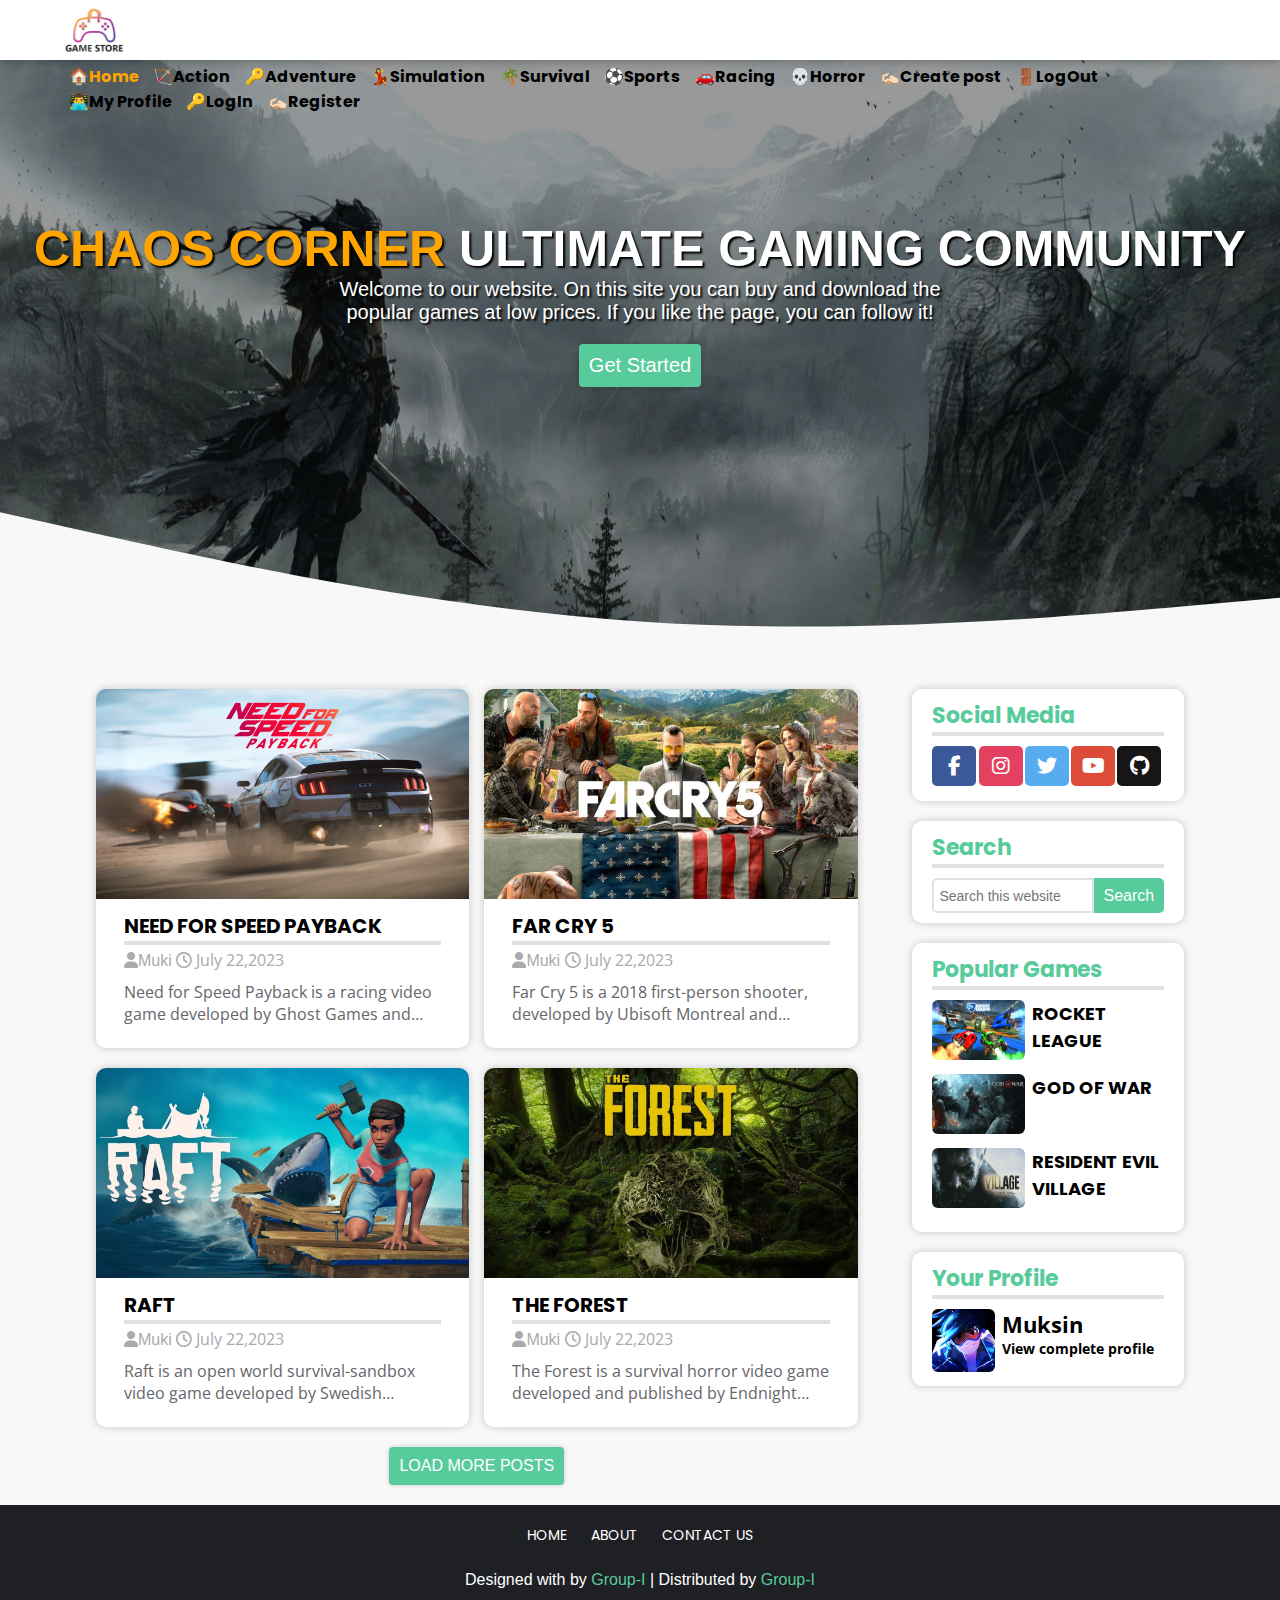
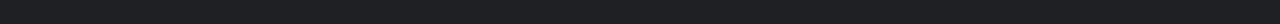
<file: Chaos Corner/index.html>
<!doctype html>
<html lang="en">

<head>
    <meta charset="utf-8">
    <title>Chaos Corner - Ultimate Gaming Community</title>
    <meta name="viewport" content="width=device-width, initial-scale=1">
    <link rel="icon" type="image/x-icon" href="img/logo.ico">
    <!-- GOOGLE FONTS CSS -->
    <link rel="stylesheet" href="https://fonts.googleapis.com/css?family=Open+Sans&display=swap">
    <link rel="stylesheet" href="https://fonts.googleapis.com/css?family=Poppins&display=swap">

    <!-- FONT AWESOME CSS -->
    <link rel="stylesheet" href="https://cdnjs.cloudflare.com/ajax/libs/font-awesome/6.5.1/css/all.min.css">

    <link rel="stylesheet" href="css/home.css">
</head>

<body bgcolor="#D7BDE2">

    <!-- <div class="error">
        <div class="errorBox">
            <div class="container">
                <h1>Error</h1>
            </div>
        </div>
    </div> -->

    <header>
        <div class="container">
            <div class="logoArea">
                <a href="/" class="image"><img src="./img/logo2.png"></a>
                <a href="/" class="siteName">
                    <h1><span class="highlight">Game</span> Store</h1>
                </a>
            </div>
            <div class="menuArea">
                <div class="menuBtn">
                    <span class="line-1"></span>
                    <span class="line-2"></span>
                    <span class="line-3"></span>
                </div>
            </div>
            <div class="navBar">
                <ul>
                    <li><a href="index.html" class="active">🏠Home</a></li>
                    <li><a href="categoryGame.html">🏹Action</a></li>
                    <li><a href="categoryGame.html">🔑Adventure</a></li>
                    <li><a href="categoryGame.html">💃Simulation</a></li>
                    <li><a href="categoryGame.html">🌴Survival</a></li>
                    <li><a href="categoryGame.html">⚽Sports</a></li>
                    <li><a href="categoryGame.html">🚗Racing</a></li>
                    <li><a href="categoryGame.html">💀Horror</a></li>
                    <li><a href="create.html">✍🏻Create post</a></li>
                    <li><a href="">🚪LogOut</a></li>
                    <li><a href="profile.html">👨‍💻My Profile</a></li>
                    <li><a href="login.html">🔑LogIn</a></li>
                    <li><a href="register.html">✍🏻Register</a></li>
                </ul>
            </div>
        </div>
    </header>

    <div id="hero-banner">
        <div class="textArea">
            <h1><span class="highlight">CHAOS CORNER</span> ULTIMATE GAMING COMMUNITY</h1>
            <p>Welcome to our website. On this site you can buy and download the popular games at low prices. If you
                like the
                page, you can follow it!</p>
            <a href="#main" class="btn">Get Started</a>
        </div>
        <svg class="banner-wave" xmlns="http://www.w3.org/2000/svg" viewBox="0 0 1440 250">
            <path fill="#f8f8f8" fill-opacity="1"
                d="M0,96L120,122.7C240,149,480,203,720,218.7C960,235,1200,213,1320,202.7L1440,192L1440,320L1320,320C1200,320,960,320,720,320C480,320,240,320,120,320L0,320Z">
            </path>
        </svg>
    </div>

    <main id="main">
        <div class="main-container">
            <section>
                <!-- <div class="noGames">
                    <h2>No Games yet.</h2>
                </div> -->
                <div class="article-area">
                    <article>
                        <a href="gameDetails.html"><img src="./img/p2.jpg" alt=""></a>
                        <div class="article-container">
                            <h1><a href="gameDetails.html">NEED FOR SPEED PAYBACK</a></h1>
                            <hr>
                            <h2><i class="fas fa-user"></i><a href="">Muki </a><i class="far fa-clock"></i> July
                                22,2023</h2>
                            <p>Need for Speed Payback is a racing video game developed by Ghost Games and published by
                                Electronic Arts for PlayStation 4, Windows, and Xbox One. It is the twenty-third
                                installment in the Need for Speed series. The game was released worldwide on November
                                10, 2017,[1] with mixed reviews from critics. The game was succeeded by Need for Speed
                                Heat in 2019.</p>
                        </div>
                    </article>
                    <article>
                        <a href="gameDetails.html"><img src="./img/p3.jpg" alt=""></a>
                        <div class="article-container">
                            <h1><a href="gameDetails.html">FAR CRY 5</a></h1>
                            <hr>
                            <h2><i class="fas fa-user"></i><a href="">Muki </a><i class="far fa-clock"></i> July
                                22,2023</h2>
                            <p>Far Cry 5 is a 2018 first-person shooter, developed by Ubisoft Montreal and Ubisoft
                                Toronto and published by Ubisoft. It is the successor to 2014's Far Cry 4, and the fifth
                                main installment in the Far Cry series. Set in Hope County, a fictional region of
                                Montana, United States, the game revolves around the Project at Eden's Gate, a doomsday
                                cult that has taken over the county at the command of its charismatic and powerful
                                leader, Joseph Seed.</p>
                        </div>
                    </article>
                    <article>
                        <a href="gameDetails.html"><img src="./img/p4.jpg" alt=""></a>
                        <div class="article-container">
                            <h1><a href="gameDetails.html">RAFT</a></h1>
                            <hr>
                            <h2><i class="fas fa-user"></i><a href="">Muki </a><i class="far fa-clock"></i> July
                                22,2023</h2>
                            <p>Raft is an open world survival-sandbox video game developed by Swedish developer Redbeet
                                Interactive, and published by Axolot Games. The game was released as an early access
                                title on 23 May 2018 on Steam,[1][2][3][4] after initial release as a free download on
                                indie platform Itch.io in 2016. On 20 June 2022 Raft was taken out of early access with
                                the release of its final chapter. Taking place in a flooded apocalypse the player takes
                                on the role of a forward scout, a survivor who ventures out into the open sea in search
                                of habitable land and resources.</p>
                        </div>
                    </article>
                    <article>
                        <a href="gameDetails.html"><img src="./img/p5.jpg" alt=""></a>
                        <div class="article-container">
                            <h1><a href="gameDetails.html">THE FOREST</a></h1>
                            <hr>
                            <h2><i class="fas fa-user"></i><a href="">Muki </a><i class="far fa-clock"></i> July
                                22,2023</h2>
                            <p>The Forest is a survival horror video game developed and published by Endnight Games. The
                                game takes place on a remote heavily forested peninsula, where the player character Eric
                                LeBlanc must fight off cannibalistic monsters, while searching for his son Timmy after a
                                plane crash. The game features nonlinear gameplay in an open world environment played
                                from a first-person perspective, with no set missions or quests, empowering the player
                                to make their own decisions for survival.</p>
                        </div>
                    </article>

                </div>
                <div class="buttonArea">
                    <a href="" class="btn">LOAD MORE POSTS</a>
                </div>
            </section>

            <aside>
                <div class="box socialMedia">
                    <div class="container">
                        <h1>Social Media</h1>
                        <hr>
                        <div class="post">
                            <a href="https://facebook.com" target="_blank"><i class="fab fa-facebook-f"></i></a>
                            <a href="https://instagram.com" target="_blank"><i class="fab fa-instagram"></i></a>
                            <a href="https://twitter.com" target="_blank"><i class="fab fa-twitter"></i></a>
                            <a href="https://youtube.com" target="_blank"><i class="fab fa-youtube"></i></a>
                            <a href="https://github.com/muki01" target="_blank"><i class="fab fa-github"></i></a>
                        </div>
                    </div>
                </div>
                <div class="box searchBox">
                    <div class="container">
                        <h1>Search</h1>
                        <hr>
                        <div class="post">
                            <input placeholder="Search this website" type="text">
                            <a href="">Search</a>
                        </div>
                    </div>
                </div>
                <div class="box popularPost">
                    <div class="container">
                        <h1>Popular Games</h1>
                        <hr>
                        <div class="post">
                            <a href="gameDetails.html"><img src="./img/p6.jpg"></a>
                            <a href="gameDetails.html">
                                <h2>ROCKET LEAGUE</h2>
                            </a>
                        </div>
                        <div class="post">
                            <a href="gameDetails.html"><img src="./img/p7.jpg"></a>
                            <a href="gameDetails.html">
                                <h2>GOD OF WAR</h2>
                            </a>
                        </div>
                        <div class="post">
                            <a href="gameDetails.html"><img src="./img/p8.jpg"></a>
                            <a href="gameDetails.html">
                                <h2>RESIDENT EVIL VILLAGE</h2>
                            </a>
                        </div>

                        <!-- <div class="noGames">
                            <h2>No Games yet.</h2>
                        </div> -->
                    </div>
                </div>
                <div class="box aboutMe">
                    <div class="container">
                        <h1>Your Profile</h1>
                        <hr>
                        <div class="post">
                            <a href="profile.html"><img src="./img/profil-logo.jpg"></a>
                            <div class="textArea">
                                <a href="profile.html">
                                    <h2>Muksin</h2>
                                </a>
                                <a href="profile.html">
                                    <h3>View complete profile</h3>
                                </a>
                            </div>
                        </div>
                        <!-- <div class="notLoggedin">
                            <h2>Not Logged In</h2>
                        </div> -->
                    </div>
                </div>
            </aside>
        </div>
    </main>

    <footer>
        <div class="container">
            <div class="navBar">
                <ul>
                    <li><a href="/">HOME</a></li>
                    <li><a href="#">ABOUT</a></li>
                    <li><a href="#">CONTACT US</a></li>
                </ul>
            </div>
            <div class="textArea">
                <h1>Designed with<span class="red"> </span> by
                    <a><span class="colored">Group-I</span></a> | Distributed by
                    <a><span class="colored">Group-I</span></a>
                </h1>
            </div>
        </div>
    </footer>

</body>
<script src="js/navbar.js"></script>

</html>
</file>
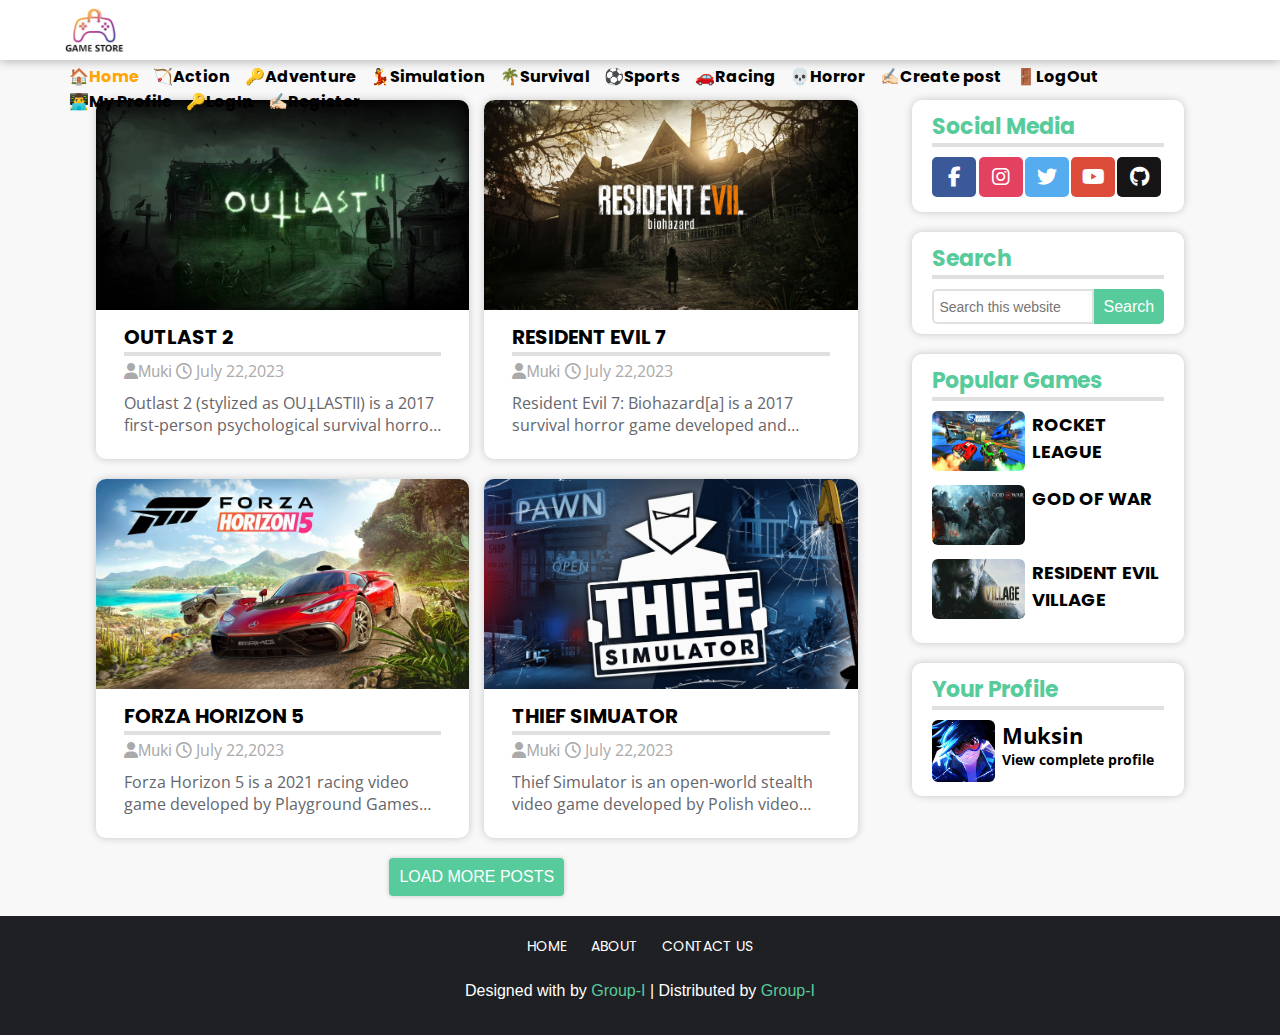
<file: Chaos Corner/categoryGame.html>
<!doctype html>
<html lang="en">

<head>
    <meta charset="utf-8">
    <title>Chaos Corner - Ultimate Gaming Community</title>
    <meta name="viewport" content="width=device-width, initial-scale=1">
    <link rel="icon" type="image/x-icon" href="img/logo.ico">
    <!-- GOOGLE FONTS CSS -->
    <link rel="stylesheet" href="https://fonts.googleapis.com/css?family=Open+Sans&display=swap">
    <link rel="stylesheet" href="https://fonts.googleapis.com/css?family=Poppins&display=swap">

    <!-- FONT AWESOME CSS -->
    <link rel="stylesheet" href="https://cdnjs.cloudflare.com/ajax/libs/font-awesome/6.5.1/css/all.min.css">

    <link rel="stylesheet" href="css/home.css">
</head>

<body>

    <!-- <div class="error">
        <div class="errorBox">
            <div class="container">
                <h1>Error</h1>
            </div>
        </div>
    </div> -->

    <header>
        <div class="container">
            <div class="logoArea">
                <a href="/" class="image"><img src="./img/logo2.png"></a>
                <a href="/" class="siteName">
                    <h1><span class="highlight">Game</span> Store</h1>
                </a>
            </div>
            <div class="menuArea">
                <div class="menuBtn">
                    <span class="line-1"></span>
                    <span class="line-2"></span>
                    <span class="line-3"></span>
                </div>
            </div>
            <div class="navBar">
                <ul>
                    <li><a href="index.html" class="active">🏠Home</a></li>
                    <li><a href="categoryGame.html">🏹Action</a></li>
                    <li><a href="categoryGame.html">🔑Adventure</a></li>
                    <li><a href="categoryGame.html">💃Simulation</a></li>
                    <li><a href="categoryGame.html">🌴Survival</a></li>
                    <li><a href="categoryGame.html">⚽Sports</a></li>
                    <li><a href="categoryGame.html">🚗Racing</a></li>
                    <li><a href="categoryGame.html">💀Horror</a></li>
                    <li><a href="create.html">✍🏻Create post</a></li>
                    <li><a href="">🚪LogOut</a></li>
                    <li><a href="profile.html">👨‍💻My Profile</a></li>
                    <li><a href="login.html">🔑LogIn</a></li>
                    <li><a href="register.html">✍🏻Register</a></li>
                </ul>
            </div>
        </div>
    </header>

    <main id="main">
        <div class="main-container">
            <section>
                <!-- <div class="noGames">
                    <h2>No Games yet.</h2>
                </div> -->
                <div class="article-area">
                    <article>
                        <a href="gameDetails.html"><img src="./img/p9.jpg" alt=""></a>
                        <div class="article-container">
                            <h1><a href="gameDetails.html">OUTLAST 2</a></h1>
                            <hr>
                            <h2><i class="fas fa-user"></i><a href="">Muki </a><i class="far fa-clock"></i> July
                                22,2023</h2>
                            <p>Outlast 2 (stylized as OU⸸LASTII) is a 2017 first-person psychological survival horror
                                video game developed and published by Red Barrels. A sequel to the 2013 video game
                                Outlast, the game features a journalist named Blake Langermann, along with his wife
                                Lynn, roaming the Arizona desert to explore the murder of a pregnant woman only known as
                                Jane Doe.[2] Both get separated in a helicopter crash, and Blake has to find his wife
                                while traveling through a village inhabited by a deranged sect that believes the end of
                                days are upon them.</p>
                        </div>
                    </article>
                    <article>
                        <a href="gameDetails.html"><img src="./img/p10.jpg" alt=""></a>
                        <div class="article-container">
                            <h1><a href="gameDetails.html">RESIDENT EVIL 7</a></h1>
                            <hr>
                            <h2><i class="fas fa-user"></i><a href="">Muki </a><i class="far fa-clock"></i> July
                                22,2023</h2>
                            <p>Resident Evil 7: Biohazard[a] is a 2017 survival horror game developed and published by
                                Capcom. The player controls Ethan Winters as he searches for his long-missing wife in a
                                derelict plantation occupied by an infected family, solving puzzles and fighting
                                enemies. Resident Evil 7 diverges from the more action-oriented Resident Evil 5 and
                                Resident Evil 6, returning to the franchise's survival horror roots, emphasizing
                                exploration. It is the first main Resident Evil game to use a first-person view.</p>
                        </div>
                    </article>
                    <article>
                        <a href="gameDetails.html"><img src="./img/p11.jpg" alt=""></a>
                        <div class="article-container">
                            <h1><a href="gameDetails.html">FORZA HORIZON 5</a></h1>
                            <hr>
                            <h2><i class="fas fa-user"></i><a href="">Muki </a><i class="far fa-clock"></i> July
                                22,2023</h2>
                            <p>Forza Horizon 5 is a 2021 racing video game developed by Playground Games and published
                                by Xbox Game Studios. It is the fifth Forza Horizon title and twelfth main instalment in
                                the Forza series. The game is set in a fictionalised representation of Mexico. It was
                                released on 9 November 2021 for Windows, Xbox One, and Xbox Series X/S.</p>
                        </div>
                    </article>
                    <article>
                        <a href="gameDetails.html"><img src="./img/p12.jpg" alt=""></a>
                        <div class="article-container">
                            <h1><a href="gameDetails.html">THIEF SIMUATOR</a></h1>
                            <hr>
                            <h2><i class="fas fa-user"></i><a href="">Muki </a><i class="far fa-clock"></i> July
                                22,2023</h2>
                            <p>Thief Simulator is an open-world stealth video game developed by Polish video game
                                development studio Noble Muffins and released for Microsoft Windows on November 9, 2018,
                                for Nintendo Switch on May 16, 2019, for PlayStation 4 on August 12, 2020, and for the
                                Meta (Oculus) Quest 2 on July 8, 2022.[1][2][3]</p>
                        </div>
                    </article>

                </div>
                <div class="buttonArea">
                    <a href="" class="btn">LOAD MORE POSTS</a>
                </div>
            </section>

            <aside>
                <div class="box socialMedia">
                    <div class="container">
                        <h1>Social Media</h1>
                        <hr>
                        <div class="post">
                            <a href="https://facebook.com" target="_blank"><i class="fab fa-facebook-f"></i></a>
                            <a href="https://instagram.com" target="_blank"><i class="fab fa-instagram"></i></a>
                            <a href="https://twitter.com" target="_blank"><i class="fab fa-twitter"></i></a>
                            <a href="https://youtube.com" target="_blank"><i class="fab fa-youtube"></i></a>
                            <a href="https://github.com/muki01" target="_blank"><i class="fab fa-github"></i></a>
                        </div>
                    </div>
                </div>
                <div class="box searchBox">
                    <div class="container">
                        <h1>Search</h1>
                        <hr>
                        <div class="post">
                            <input placeholder="Search this website" type="text">
                            <a href="">Search</a>
                        </div>
                    </div>
                </div>
                <div class="box popularPost">
                    <div class="container">
                        <h1>Popular Games</h1>
                        <hr>
                        <div class="post">
                            <a href="gameDetails.html"><img src="./img/p6.jpg"></a>
                            <a href="gameDetails.html">
                                <h2>ROCKET LEAGUE</h2>
                            </a>
                        </div>
                        <div class="post">
                            <a href="gameDetails.html"><img src="./img/p7.jpg"></a>
                            <a href="gameDetails.html">
                                <h2>GOD OF WAR</h2>
                            </a>
                        </div>
                        <div class="post">
                            <a href="gameDetails.html"><img src="./img/p8.jpg"></a>
                            <a href="gameDetails.html">
                                <h2>RESIDENT EVIL VILLAGE</h2>
                            </a>
                        </div>

                        <!-- <div class="noGames">
                            <h2>No Games yet.</h2>
                        </div> -->
                    </div>
                </div>
                <div class="box aboutMe">
                    <div class="container">
                        <h1>Your Profile</h1>
                        <hr>
                        <div class="post">
                            <a href="profile.html"><img src="./img/profil-logo.jpg"></a>
                            <div class="textArea">
                                <a href="profile.html">
                                    <h2>Muksin</h2>
                                </a>
                                <a href="profile.html">
                                    <h3>View complete profile</h3>
                                </a>
                            </div>
                        </div>
                        <!-- <div class="notLoggedin">
                            <h2>Not Logged In</h2>
                        </div> -->
                    </div>
                </div>
            </aside>
        </div>
    </main>

    <footer>
        <div class="container">
            <div class="navBar">
                <ul>
                    <li><a href="/">HOME</a></li>
                    <li><a href="#">ABOUT</a></li>
                    <li><a href="#">CONTACT US</a></li>
                </ul>
            </div>
            <div class="textArea">
                <h1>Designed with<span class="red"> </span> by
                    <a><span class="colored">Group-I</span></a> | Distributed by
                    <a><span class="colored">Group-I</span></a>
                </h1>
            </div>
        </div>
    </footer>

</body>
<script src="js/navbar.js"></script>

</html>
</file>
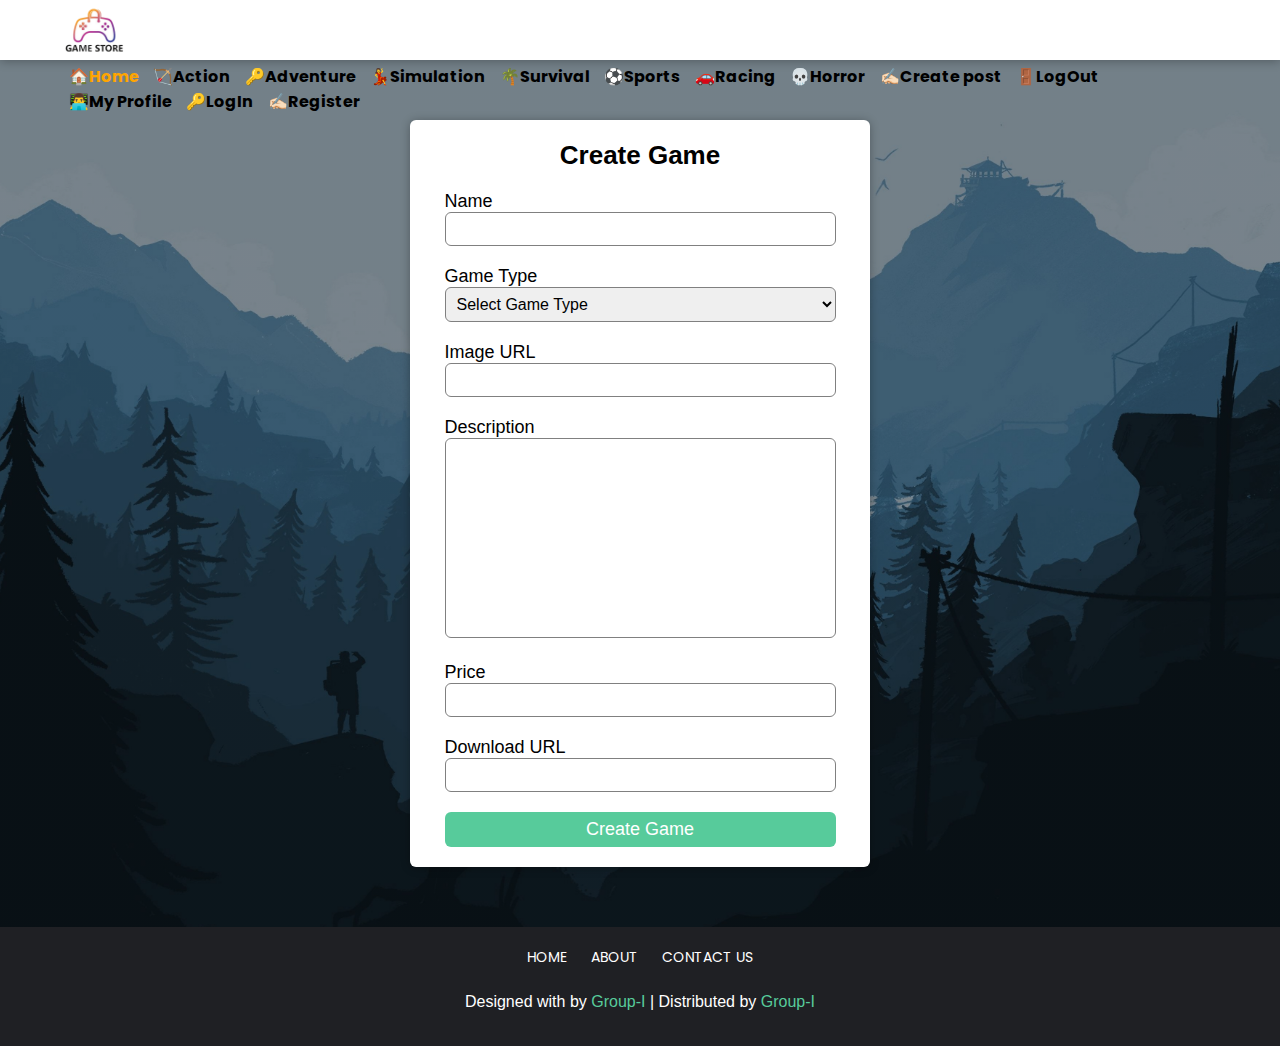
<file: Chaos Corner/create.html>
<!doctype html>
<html lang="en">

<head>
    <meta charset="utf-8">
    <title>Chaos Corner - Ultimate Gaming Community</title>
    <meta name="viewport" content="width=device-width, initial-scale=1">
    <link rel="icon" type="image/x-icon" href="img/logo.ico">
    <!-- GOOGLE FONTS CSS -->
    <link rel="stylesheet" href="https://fonts.googleapis.com/css?family=Open+Sans&display=swap">
    <link rel="stylesheet" href="https://fonts.googleapis.com/css?family=Poppins&display=swap">

    <!-- FONT AWESOME CSS -->
    <link rel="stylesheet" href="https://cdnjs.cloudflare.com/ajax/libs/font-awesome/6.5.1/css/all.min.css">

    <link rel="stylesheet" href="css/login_register_edit_create.css">
</head>

<body>

    <!-- <div class="error">
        <div class="errorBox">
            <div class="container">
                <h1>Error</h1>
            </div>
        </div>
    </div> -->

    <header>
        <div class="container">
            <div class="logoArea">
                <a href="/" class="image"><img src="./img/logo2.png"></a>
                <a href="/" class="siteName">
                    <h1><span class="highlight">Game</span> Store</h1>
                </a>
            </div>
            <div class="menuArea">
                <div class="menuBtn">
                    <span class="line-1"></span>
                    <span class="line-2"></span>
                    <span class="line-3"></span>
                </div>
            </div>
            <div class="navBar">
                <ul>
                    <li><a href="index.html" class="active">🏠Home</a></li>
                    <li><a href="categoryGame.html">🏹Action</a></li>
                    <li><a href="categoryGame.html">🔑Adventure</a></li>
                    <li><a href="categoryGame.html">💃Simulation</a></li>
                    <li><a href="categoryGame.html">🌴Survival</a></li>
                    <li><a href="categoryGame.html">⚽Sports</a></li>
                    <li><a href="categoryGame.html">🚗Racing</a></li>
                    <li><a href="categoryGame.html">💀Horror</a></li>
                    <li><a href="create.html">✍🏻Create post</a></li>
                    <li><a href="">🚪LogOut</a></li>
                    <li><a href="profile.html">👨‍💻My Profile</a></li>
                    <li><a href="login.html">🔑LogIn</a></li>
                    <li><a href="register.html">✍🏻Register</a></li>
                </ul>
            </div>
        </div>
    </header>

    <main class="bg3">
        <div class="main-container">
            <div class="box wideBox">
                <h1 class="formName">Create Game</h1>
                <form>
                    <label>Name</label>
                    <input type="text" formControlName="name" name="name" minlength="3" required />

                    <label>Game Type</label>
                    <select name="type" formControlName="type" required>
                        <option disabled selected value="">Select Game Type</option>
                        <option value="action">Action</option>
                        <option value="adventure">Adventure</option>
                        <option value="simulation">Simulation</option>
                        <option value="survival">Survival</option>
                        <option value="sports">Sports</option>
                        <option value="racing">Racing</option>
                        <option value="horror">Horror</option>
                    </select>

                    <label>Image URL</label>
                    <input type="text" formControlName="imageURL" name="imageURL" required
                        pattern="^(https?:\/\/).*\.(jpg|png)$">

                    <label>Description</label>
                    <textarea formControlName="description" name="description" required minlength="10"></textarea>

                    <label>Price</label>
                    <input type="number" formControlName="price" name="price" min="0" required>

                    <label>Download URL</label>
                    <input type="text" formControlName="downloadURL" name="downloadURL" required
                        pattern="^(https?:\/\/).*$">

                    <button class="submitBtn" type="submit">Create Game</button>
                </form>
            </div>
        </div>
    </main>
    <footer>
        <div class="container">
            <div class="navBar">
                <ul>
                    <li><a href="/">HOME</a></li>
                    <li><a href="#">ABOUT</a></li>
                    <li><a href="#">CONTACT US</a></li>
                </ul>
            </div>
            <div class="textArea">
                <h1>Designed with<span class="red"> </span> by
                    <a><span class="colored">Group-I</span></a> | Distributed by
                    <a><span class="colored">Group-I</span></a>
                </h1>
            </div>
        </div>
    </footer>

</body>
<script src="js/navbar.js"></script>

</html>
</file>
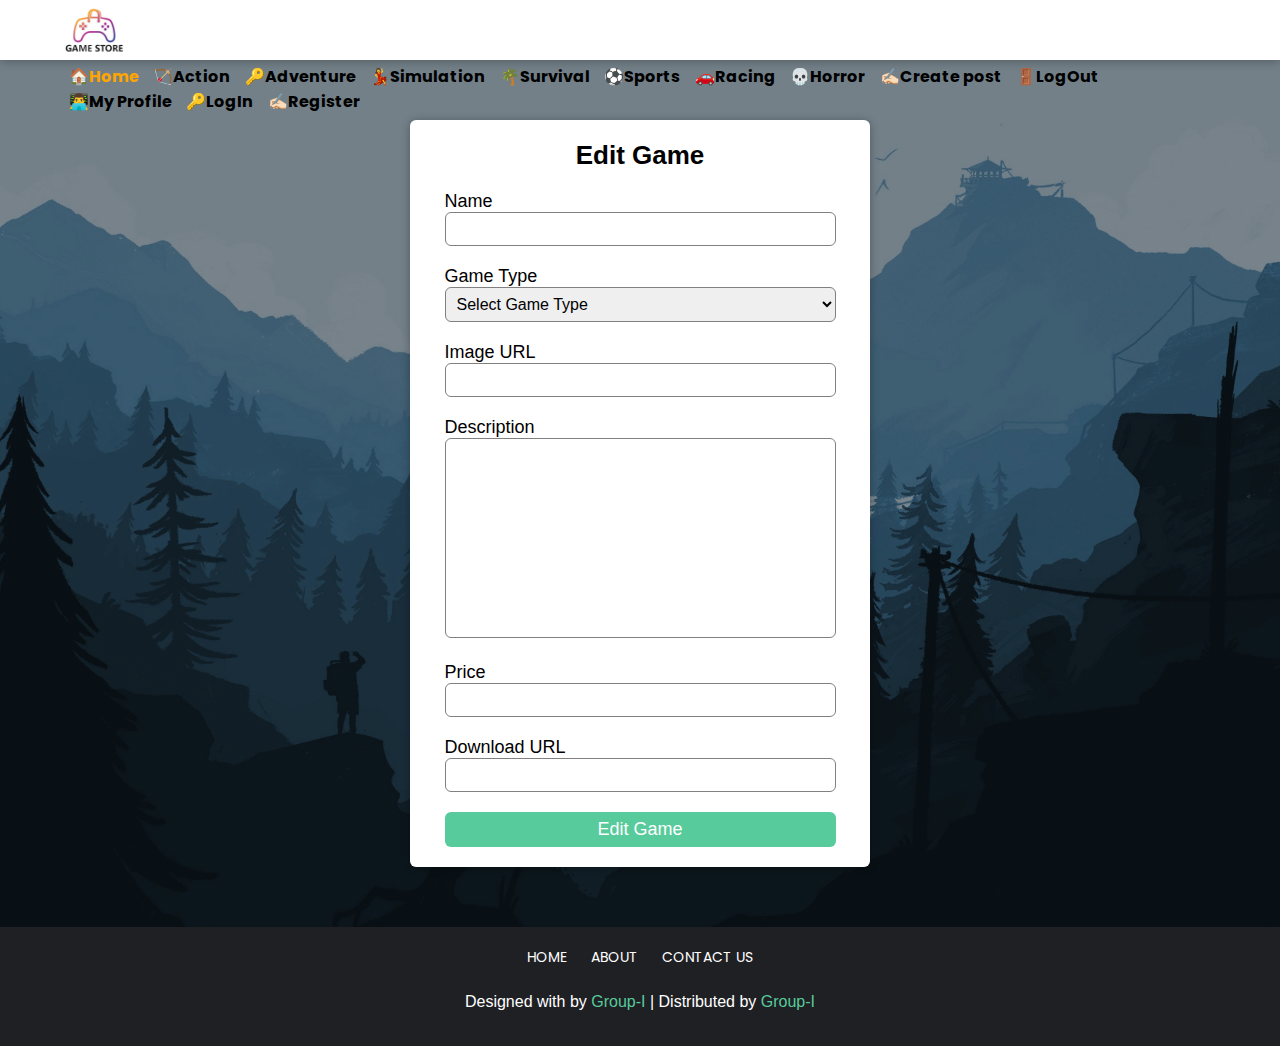
<file: Chaos Corner/edit.html>
<!doctype html>
<html lang="en">

<head>
    <meta charset="utf-8">
    <title>Chaos Corner - Ultimate Gaming Community</title>
    <meta name="viewport" content="width=device-width, initial-scale=1">
    <link rel="icon" type="image/x-icon" href="img/logo.ico">
    <!-- GOOGLE FONTS CSS -->
    <link rel="stylesheet" href="https://fonts.googleapis.com/css?family=Open+Sans&display=swap">
    <link rel="stylesheet" href="https://fonts.googleapis.com/css?family=Poppins&display=swap">

    <!-- FONT AWESOME CSS -->
    <link rel="stylesheet" href="https://cdnjs.cloudflare.com/ajax/libs/font-awesome/6.5.1/css/all.min.css">

    <link rel="stylesheet" href="css/login_register_edit_create.css">
</head>

<body>

    <!-- <div class="error">
        <div class="errorBox">
            <div class="container">
                <h1>Error</h1>
            </div>
        </div>
    </div> -->

    <header>
        <div class="container">
            <div class="logoArea">
                <a href="/" class="image"><img src="./img/logo2.png"></a>
                <a href="/" class="siteName">
                    <h1><span class="highlight">Game</span> Store</h1>
                </a>
            </div>
            <div class="menuArea">
                <div class="menuBtn">
                    <span class="line-1"></span>
                    <span class="line-2"></span>
                    <span class="line-3"></span>
                </div>
            </div>
            <div class="navBar">
                <ul>
                    <li><a href="index.html" class="active">🏠Home</a></li>
                    <li><a href="categoryGame.html">🏹Action</a></li>
                    <li><a href="categoryGame.html">🔑Adventure</a></li>
                    <li><a href="categoryGame.html">💃Simulation</a></li>
                    <li><a href="categoryGame.html">🌴Survival</a></li>
                    <li><a href="categoryGame.html">⚽Sports</a></li>
                    <li><a href="categoryGame.html">🚗Racing</a></li>
                    <li><a href="categoryGame.html">💀Horror</a></li>
                    <li><a href="create.html">✍🏻Create post</a></li>
                    <li><a href="">🚪LogOut</a></li>
                    <li><a href="profile.html">👨‍💻My Profile</a></li>
                    <li><a href="login.html">🔑LogIn</a></li>
                    <li><a href="register.html">✍🏻Register</a></li>
                </ul>
            </div>
        </div>
    </header>

    <main class="bg2">
        <div class="main-container">
            <div class="box wideBox">
                <h1 class="formName">Edit Game</h1>
                <form>
                    <label>Name</label>
                    <input type="text" formControlName="name" name="name" minlength="3" required />

                    <label>Game Type</label>
                    <select name="type" formControlName="type" required>
                        <option disabled selected value="">Select Game Type</option>
                        <option value="action">Action</option>
                        <option value="adventure">Adventure</option>
                        <option value="simulation">Simulation</option>
                        <option value="survival">Survival</option>
                        <option value="sports">Sports</option>
                        <option value="racing">Racing</option>
                        <option value="horror">Horror</option>
                    </select>

                    <label>Image URL</label>
                    <input type="text" formControlName="imageURL" name="imageURL" required
                        pattern="^(https?:\/\/).*\.(jpg|png)$">

                    <label>Description</label>
                    <textarea formControlName="description" name="description" required minlength="10"></textarea>

                    <label>Price</label>
                    <input type="number" formControlName="price" name="price" min="0" required>

                    <label>Download URL</label>
                    <input type="text" formControlName="downloadURL" name="downloadURL" required
                        pattern="^(https?:\/\/).*$">

                    <button class="submitBtn" type="submit">Edit Game</button>
                </form>
            </div>
        </div>
    </main>
    <footer>
        <div class="container">
            <div class="navBar">
                <ul>
                    <li><a href="/">HOME</a></li>
                    <li><a href="#">ABOUT</a></li>
                    <li><a href="#">CONTACT US</a></li>
                </ul>
            </div>
            <div class="textArea">
                <h1>Designed with<span class="red"> </span> by
                    <a><span class="colored">Group-I</span></a> | Distributed by
                    <a><span class="colored">Group-I</span></a>
                </h1>
            </div>
        </div>
    </footer>

</body>
<script src="js/navbar.js"></script>

</html>
</file>
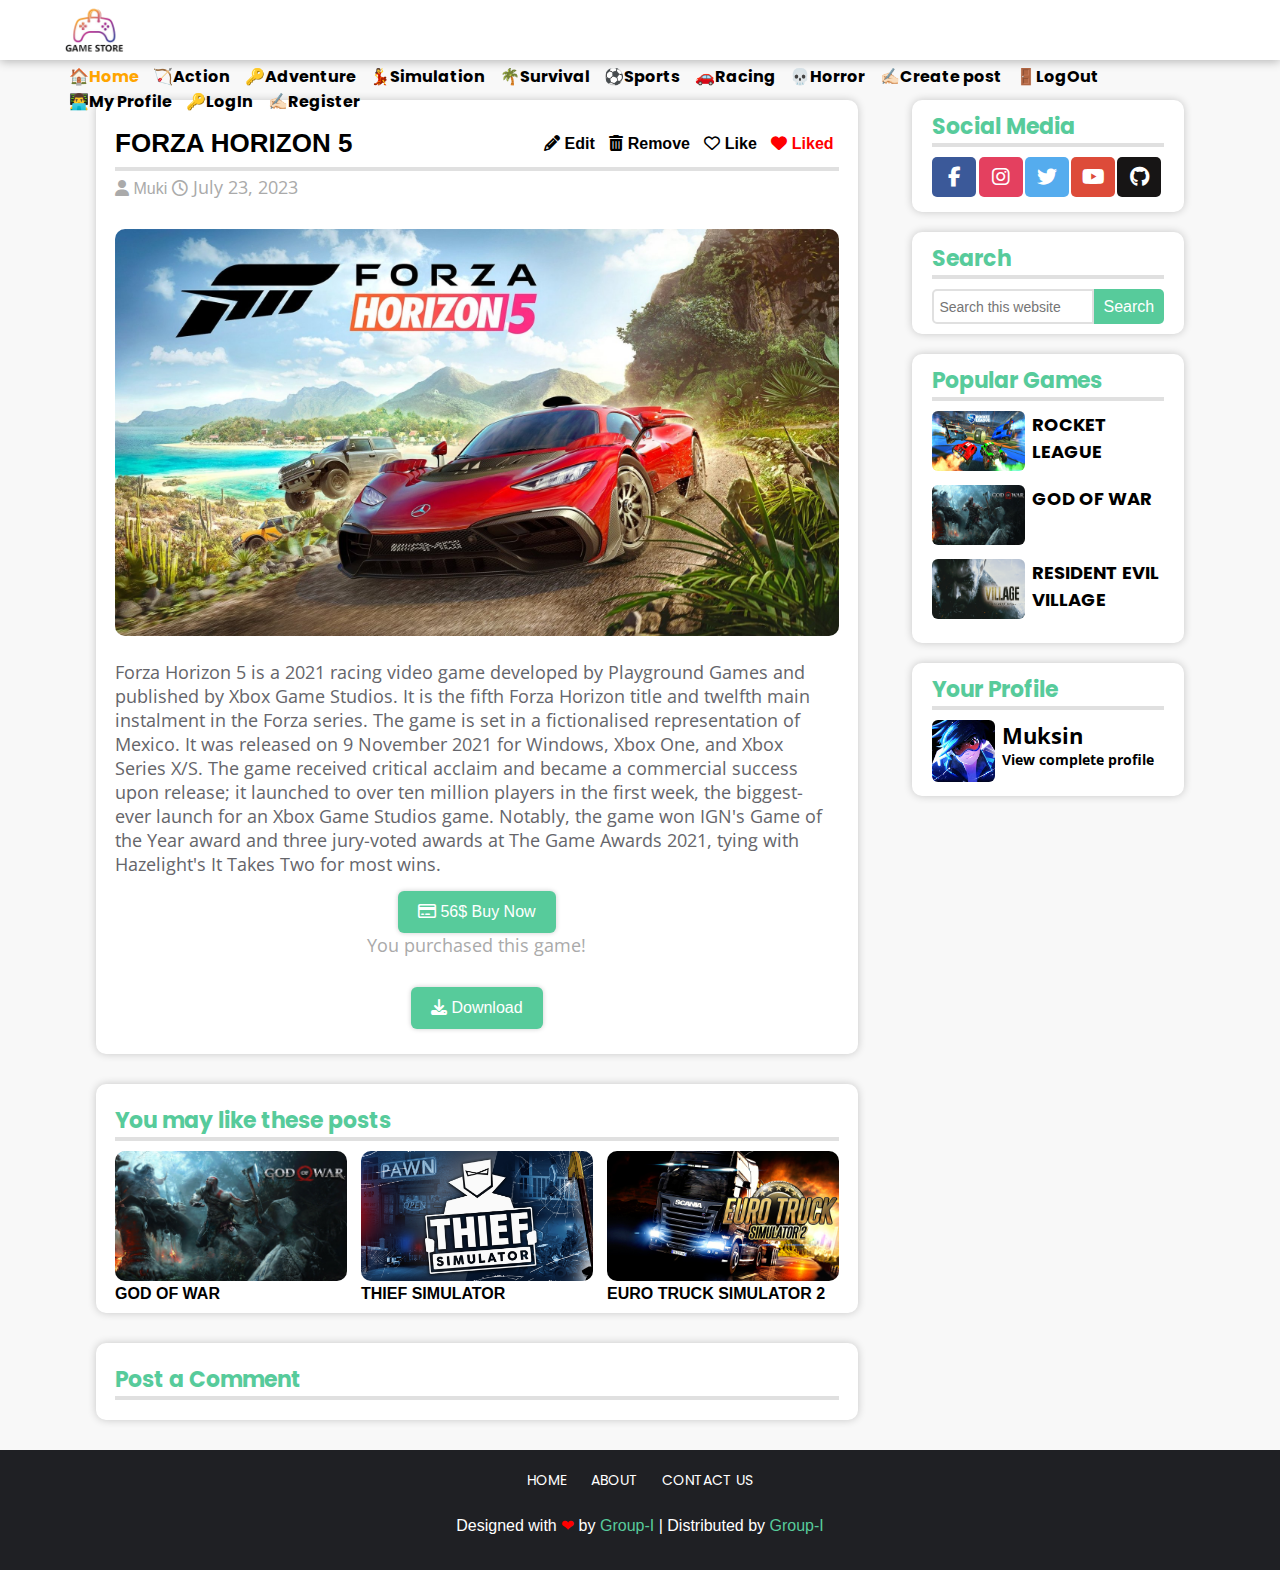
<file: Chaos Corner/gameDetails.html>
<!doctype html>
<html lang="en">

<head>
    <meta charset="utf-8">
    <title>Chaos Corner - Ultimate Gaming Community</title>
    <meta name="viewport" content="width=device-width, initial-scale=1">
    <link rel="icon" type="image/x-icon" href="img/logo.ico">
    <!-- GOOGLE FONTS CSS -->
    <link rel="stylesheet" href="https://fonts.googleapis.com/css?family=Open+Sans&display=swap">
    <link rel="stylesheet" href="https://fonts.googleapis.com/css?family=Poppins&display=swap">

    <!-- FONT AWESOME CSS -->
    <link rel="stylesheet" href="https://cdnjs.cloudflare.com/ajax/libs/font-awesome/6.5.1/css/all.min.css">

    <link rel="stylesheet" href="css/gameDetails.css">
</head>

<body>

    <!-- <div class="error">
        <div class="errorBox">
            <div class="container">
                <h1>Error</h1>
            </div>
        </div>
    </div> -->

    <header>
        <div class="container">
            <div class="logoArea">
                <a href="/" class="image"><img src="./img/logo2.png"></a>
                <a href="/" class="siteName">
                    <h1><span class="highlight">Game</span> Store</h1>
                </a>
            </div>
            <div class="menuArea">
                <div class="menuBtn">
                    <span class="line-1"></span>
                    <span class="line-2"></span>
                    <span class="line-3"></span>
                </div>
            </div>
            <div class="navBar">
                <ul>
                    <li><a href="index.html" class="active">🏠Home</a></li>
                    <li><a href="categoryGame.html">🏹Action</a></li>
                    <li><a href="categoryGame.html">🔑Adventure</a></li>
                    <li><a href="categoryGame.html">💃Simulation</a></li>
                    <li><a href="categoryGame.html">🌴Survival</a></li>
                    <li><a href="categoryGame.html">⚽Sports</a></li>
                    <li><a href="categoryGame.html">🚗Racing</a></li>
                    <li><a href="categoryGame.html">💀Horror</a></li>
                    <li><a href="create.html">✍🏻Create post</a></li>
                    <li><a href="">🚪LogOut</a></li>
                    <li><a href="profile.html">👨‍💻My Profile</a></li>
                    <li><a href="login.html">🔑LogIn</a></li>
                    <li><a href="register.html">✍🏻Register</a></li>
                </ul>
            </div>
        </div>
    </header>

    <main id="main">
        <div class="main-container">
            <section>
                <div class="postArea">
                    <div class="container">
                        <div class="textArea">
                            <h1>FORZA HORIZON 5</h1>
                            <div class="options">
                                <a href="edit.html"> <i class="fa-solid fa-pencil"></i> Edit </a>
                                <a href=""><i class="fa-solid fa-trash-can"></i> Remove </a>
                                <a href=""><i class="fa-regular fa-heart"></i> Like </a>
                                <a href="" class="liked"><i class="fa-solid fa-heart"></i> Liked </a>
                            </div>
                        </div>
                        <hr>
                        <h2><i class="fas fa-user"></i><a href=""> Muki </a><i class="far fa-clock"></i> July 23, 2023
                        </h2>
                        <img src="./img/p11.jpg" alt="">
                        <p>Forza Horizon 5 is a 2021 racing video game developed by Playground Games and published by
                            Xbox Game Studios. It is the fifth Forza Horizon title and twelfth main instalment in the
                            Forza series. The game is set in a fictionalised representation of Mexico. It was released
                            on 9 November 2021 for Windows, Xbox One, and Xbox Series X/S.

                            The game received critical acclaim and became a commercial success upon release; it launched
                            to over ten million players in the first week, the biggest-ever launch for an Xbox Game
                            Studios game. Notably, the game won IGN's Game of the Year award and three jury-voted
                            awards at The Game Awards 2021, tying with Hazelight's It Takes Two for most wins.</p>
                        <div class="btnArea">
                            <a class="btn"><i class="fa-regular fa-credit-card"></i> 56$ Buy Now</a>
                            <div class="downloadArea">
                                <h2>You purchased this game!</h2>
                                <a href="" target="_blank" class="btn"><i class="fa-solid fa-download"></i> Download</a>
                            </div>
                        </div>
                    </div>
                </div>
                <div class="moreGamesArea">
                    <div class="container">
                        <h1>You may like these posts</h1>
                        <hr>
                        <div class="postContainer">
                            <div class="post">
                                <a href=""><img src="./img/p7.jpg"></a>
                                <a href="">
                                    <h2>GOD OF WAR</h2>
                                </a>
                            </div>
                            <div class="post">
                                <a href=""><img src="./img/p12.jpg"></a>
                                <a href="">
                                    <h2>THIEF SIMULATOR</h2>
                                </a>
                            </div>
                            <div class="post">
                                <a href=""><img src="./img/p13.jpg"></a>
                                <a href="">
                                    <h2>EURO TRUCK SIMULATOR 2</h2>
                                </a>
                            </div>
                            <!-- <div class="noGames">
                                <h2>No Games yet.</h2>
                            </div> -->
                        </div>
                    </div>
                </div>
                <div class="commentsArea">
                    <div class="container">
                        <h1>Post a Comment</h1>
                        <hr>
                    </div>
                </div>

            </section>
            <aside>
                <div class="box socialMedia">
                    <div class="container">
                        <h1>Social Media</h1>
                        <hr>
                        <div class="post">
                            <a href="https://facebook.com" target="_blank"><i class="fab fa-facebook-f"></i></a>
                            <a href="https://instagram.com" target="_blank"><i class="fab fa-instagram"></i></a>
                            <a href="https://twitter.com" target="_blank"><i class="fab fa-twitter"></i></a>
                            <a href="https://youtube.com" target="_blank"><i class="fab fa-youtube"></i></a>
                            <a href="https://github.com/muki01" target="_blank"><i class="fab fa-github"></i></a>
                        </div>
                    </div>
                </div>
                <div class="box searchBox">
                    <div class="container">
                        <h1>Search</h1>
                        <hr>
                        <div class="post">
                            <input placeholder="Search this website" type="text">
                            <a href="">Search</a>
                        </div>
                    </div>
                </div>
                <div class="box popularPost">
                    <div class="container">
                        <h1>Popular Games</h1>
                        <hr>
                        <div class="post">
                            <a href="gameDetails.html"><img src="./img/p6.jpg"></a>
                            <a href="gameDetails.html">
                                <h2>ROCKET LEAGUE</h2>
                            </a>
                        </div>
                        <div class="post">
                            <a href="gameDetails.html"><img src="./img/p7.jpg"></a>
                            <a href="gameDetails.html">
                                <h2>GOD OF WAR</h2>
                            </a>
                        </div>
                        <div class="post">
                            <a href="gameDetails.html"><img src="./img/p8.jpg"></a>
                            <a href="gameDetails.html">
                                <h2>RESIDENT EVIL VILLAGE</h2>
                            </a>
                        </div>

                        <!-- <div class="noGames">
                            <h2>No Games yet.</h2>
                        </div> -->
                    </div>
                </div>
                <div class="box aboutMe">
                    <div class="container">
                        <h1>Your Profile</h1>
                        <hr>
                        <div class="post">
                            <a href="profile.html"><img src="./img/profil-logo.jpg"></a>
                            <div class="textArea">
                                <a href="profile.html">
                                    <h2>Muksin</h2>
                                </a>
                                <a href="profile.html">
                                    <h3>View complete profile</h3>
                                </a>
                            </div>
                        </div>
                        <!-- <div class="notLoggedin">
                            <h2>Not Logged In</h2>
                        </div> -->
                    </div>
                </div>
            </aside>
        </div>
    </main>

    <footer>
        <div class="container">
            <div class="navBar">
                <ul>
                    <li><a href="/">HOME</a></li>
                    <li><a href="#">ABOUT</a></li>
                    <li><a href="#">CONTACT US</a></li>
                </ul>
            </div>
            <div class="textArea">
                <h1>Designed with<span class="red"> ❤</span> by
                    <a><span class="colored">Group-I</span></a> | Distributed by
                    <a><span class="colored">Group-I</span></a>
                </h1>
            </div>
        </div>
    </footer>

</body>
<script src="js/navbar.js"></script>

</html>
</file>
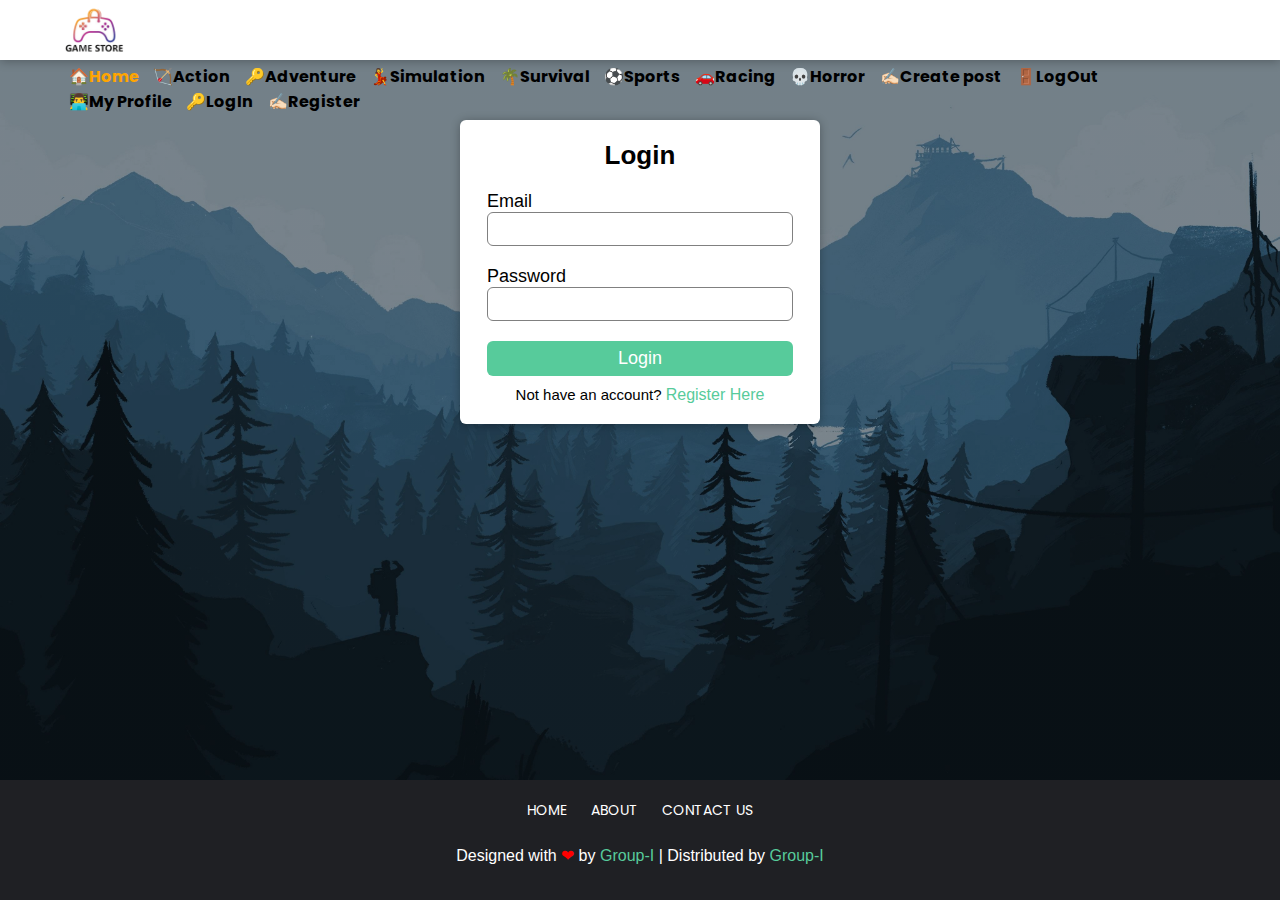
<file: Chaos Corner/login.html>
<!doctype html>
<html lang="en">

<head>
    <meta charset="utf-8">
    <title>Chaos Corner - Ultimate Gaming Community</title>
    <meta name="viewport" content="width=device-width, initial-scale=1">
    <link rel="icon" type="image/x-icon" href="img/logo.ico">
    <!-- GOOGLE FONTS CSS -->
    <link rel="stylesheet" href="https://fonts.googleapis.com/css?family=Open+Sans&display=swap">
    <link rel="stylesheet" href="https://fonts.googleapis.com/css?family=Poppins&display=swap">

    <!-- FONT AWESOME CSS -->
    <link rel="stylesheet" href="https://cdnjs.cloudflare.com/ajax/libs/font-awesome/6.5.1/css/all.min.css">

    <link rel="stylesheet" href="css/login_register_edit_create.css">
</head>

<body>

    <!-- <div class="error">
        <div class="errorBox">
            <div class="container">
                <h1>Error</h1>
            </div>
        </div>
    </div> -->

    <header>
        <div class="container">
            <div class="logoArea">
                <a href="/" class="image"><img src="./img/logo2.png"></a>
                <a href="/" class="siteName">
                    <h1><span class="highlight">Game</span> Store</h1>
                </a>
            </div>
            <div class="menuArea">
                <div class="menuBtn">
                    <span class="line-1"></span>
                    <span class="line-2"></span>
                    <span class="line-3"></span>
                </div>
            </div>
            <div class="navBar">
                <ul>
                    <li><a href="index.html" class="active">🏠Home</a></li>
                    <li><a href="categoryGame.html">🏹Action</a></li>
                    <li><a href="categoryGame.html">🔑Adventure</a></li>
                    <li><a href="categoryGame.html">💃Simulation</a></li>
                    <li><a href="categoryGame.html">🌴Survival</a></li>
                    <li><a href="categoryGame.html">⚽Sports</a></li>
                    <li><a href="categoryGame.html">🚗Racing</a></li>
                    <li><a href="categoryGame.html">💀Horror</a></li>
                    <li><a href="create.html">✍🏻Create post</a></li>
                    <li><a href="">🚪LogOut</a></li>
                    <li><a href="profile.html">👨‍💻My Profile</a></li>
                    <li><a href="login.html">🔑LogIn</a></li>
                    <li><a href="register.html">✍🏻Register</a></li>
                </ul>
            </div>
        </div>
    </header>

    <main class="bg1">
        <div class="main-container">
            <div class="box">
                <h1 class="formName">Login</h1>
                <form>
                    <label>Email</label>
                    <input type="email" formControlName="email" name="email" required email />

                    <label>Password</label>
                    <input type="password" formControlName="password" name="password" minlength="6" required />

                    <button class="submitBtn" type="submit">Login</button>
                </form>
                <p class="login-register">
                    Not have an account? <a href="register.html">Register Here</a>
                </p>
            </div>
        </div>
    </main>

    <footer>
        <div class="container">
            <div class="navBar">
                <ul>
                    <li><a href="/">HOME</a></li>
                    <li><a href="#">ABOUT</a></li>
                    <li><a href="#">CONTACT US</a></li>
                </ul>
            </div>
            <div class="textArea">
                <h1>Designed with<span class="red"> ❤</span> by
                    <a><span class="colored">Group-I</span></a> | Distributed by
                    <a><span class="colored">Group-I</span></a>
                </h1>
            </div>
        </div>
    </footer>

</body>
<script src="js/navbar.js"></script>

</html>
</file>
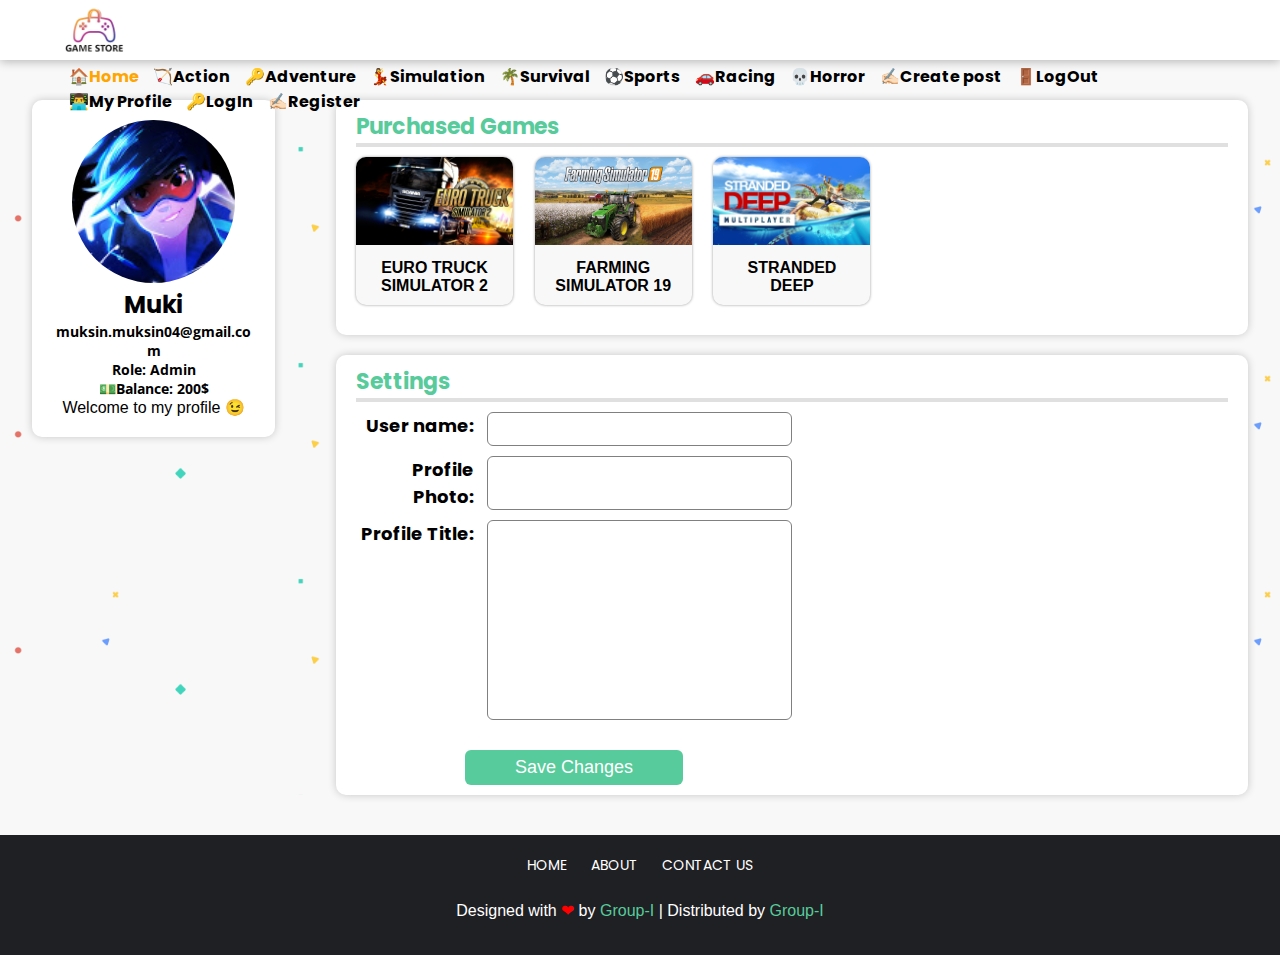
<file: Chaos Corner/profile.html>
<!doctype html>
<html lang="en">

<head>
    <meta charset="utf-8">
    <title>Chaos Corner - Ultimate Gaming Community</title>
    <meta name="viewport" content="width=device-width, initial-scale=1">
    <link rel="icon" type="image/x-icon" href="img/logo.ico">
    <!-- GOOGLE FONTS CSS -->
    <link rel="stylesheet" href="https://fonts.googleapis.com/css?family=Open+Sans&display=swap">
    <link rel="stylesheet" href="https://fonts.googleapis.com/css?family=Poppins&display=swap">

    <!-- FONT AWESOME CSS -->
    <link rel="stylesheet" href="https://cdnjs.cloudflare.com/ajax/libs/font-awesome/6.5.1/css/all.min.css">

    <link rel="stylesheet" href="css/profile.css">
</head>

<body>

    <!-- <div class="error">
        <div class="errorBox">
            <div class="container">
                <h1>Error</h1>
            </div>
        </div>
    </div> -->

    <header>
        <div class="container">
            <div class="logoArea">
                <a href="/" class="image"><img src="./img/logo2.png"></a>
                <a href="/" class="siteName">
                    <h1><span class="highlight">Game</span> Store</h1>
                </a>
            </div>
            <div class="menuArea">
                <div class="menuBtn">
                    <span class="line-1"></span>
                    <span class="line-2"></span>
                    <span class="line-3"></span>
                </div>
            </div>
            <div class="navBar">
                <ul>
                    <li><a href="index.html" class="active">🏠Home</a></li>
                    <li><a href="categoryGame.html">🏹Action</a></li>
                    <li><a href="categoryGame.html">🔑Adventure</a></li>
                    <li><a href="categoryGame.html">💃Simulation</a></li>
                    <li><a href="categoryGame.html">🌴Survival</a></li>
                    <li><a href="categoryGame.html">⚽Sports</a></li>
                    <li><a href="categoryGame.html">🚗Racing</a></li>
                    <li><a href="categoryGame.html">💀Horror</a></li>
                    <li><a href="create.html">✍🏻Create post</a></li>
                    <li><a href="">🚪LogOut</a></li>
                    <li><a href="profile.html">👨‍💻My Profile</a></li>
                    <li><a href="login.html">🔑LogIn</a></li>
                    <li><a href="register.html">✍🏻Register</a></li>
                </ul>
            </div>
        </div>
    </header>
    <main id="main">
        <div class="main-container">
            <div class="sideBar">
                <div class="sideBar-container">
                    <img src="./img/profil-logo.jpg" alt="">
                    <h1>Muki</h1>
                    <h2>muksin.muksin04@gmail.com</h2>
                    <h2>Role: Admin</h2>
                    <h2>💵Balance: 200$</h2>
                    <p>Welcome to my profile 😉</p>
                </div>
            </div>
            <section>
                <div class="myGamesArea">
                    <h1>Purchased Games</h1>
                    <hr>
                    <div class="postContainer">
                        <div class="post">
                            <a href="gameDetails.html"><img src="./img/p13.jpg"></a>
                            <a href="gameDetails.html">
                                <h2>EURO TRUCK SIMULATOR 2</h2>
                            </a>
                        </div>
                        <div class="post">
                            <a href="gameDetails.html"><img src="./img/p14.jpg"></a>
                            <a href="gameDetails.html">
                                <h2>FARMING SIMULATOR 19</h2>
                            </a>
                        </div>
                        <div class="post">
                            <a href="gameDetails.html"><img src="./img/p15.jpg"></a>
                            <a href="gameDetails.html">
                                <h2>STRANDED DEEP</h2>
                            </a>
                        </div>
                    </div>
                    <!-- <div class="noGames">
            <h2>No Games</h2>
          </div> -->
                </div>
                <div class="settingsArea">
                    <h1>Settings</h1>
                    <hr>
                    <div class="settings">
                        <form>
                            <div class="row">
                                <h2>User name: </h2>
                                <input type="text" formControlName="username" name="username" required minlength="3">

                            </div>

                            <div class="row">
                                <h2>Profile Photo: </h2>
                                <input type="text" formControlName="image" name="image" required
                                    pattern="^(https?:\/\/).*\.(jpg|png)$">

                            </div>

                            <div class="row">
                                <h2>Profile Title: </h2>
                                <textarea formControlName="title" name="title"></textarea>
                            </div>

                            <button class="submitBtn" type="submit">Save Changes</button>
                        </form>
                    </div>
                </div>
            </section>
        </div>
    </main>

    <footer>
        <div class="container">
            <div class="navBar">
                <ul>
                    <li><a href="/">HOME</a></li>
                    <li><a href="#">ABOUT</a></li>
                    <li><a href="#">CONTACT US</a></li>
                </ul>
            </div>
            <div class="textArea">
                <h1>Designed with<span class="red"> ❤</span> by
                    <a><span class="colored">Group-I</span></a> | Distributed by
                    <a><span class="colored">Group-I</span></a>
                </h1>
            </div>
        </div>
    </footer>

</body>
<script src="js/navbar.js"></script>

</html>
</file>
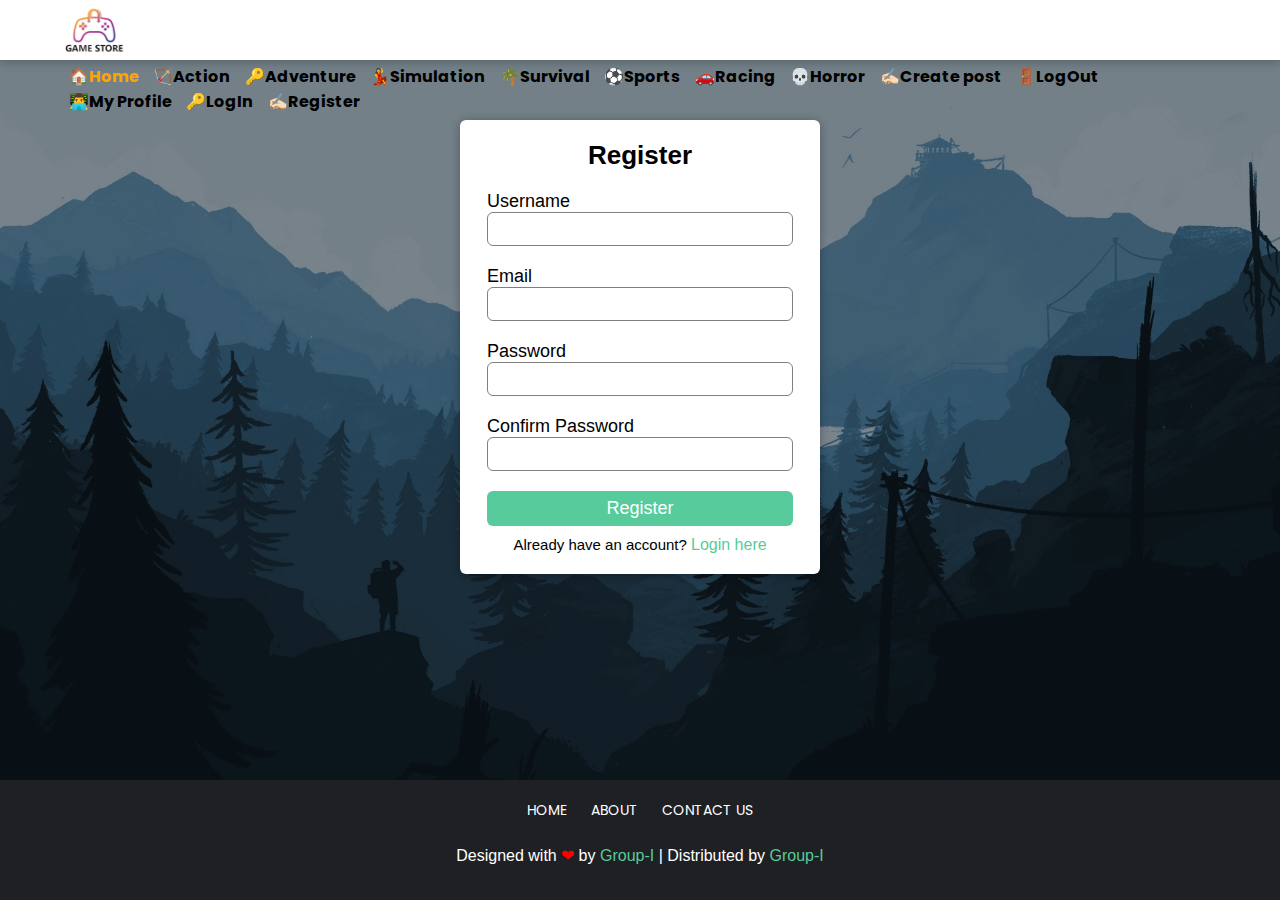
<file: Chaos Corner/register.html>
<!doctype html>
<html lang="en">

<head>
    <meta charset="utf-8">
    <title>Chaos Corner - Ultimate Gaming Community</title>
    <meta name="viewport" content="width=device-width, initial-scale=1">
    <link rel="icon" type="image/x-icon" href="img/logo.ico">
    <!-- GOOGLE FONTS CSS -->
    <link rel="stylesheet" href="https://fonts.googleapis.com/css?family=Open+Sans&display=swap">
    <link rel="stylesheet" href="https://fonts.googleapis.com/css?family=Poppins&display=swap">

    <!-- FONT AWESOME CSS -->
    <link rel="stylesheet" href="https://cdnjs.cloudflare.com/ajax/libs/font-awesome/6.5.1/css/all.min.css">

    <link rel="stylesheet" href="css/login_register_edit_create.css">
</head>

<body>

    <!-- <div class="error">
        <div class="errorBox">
            <div class="container">
                <h1>Error</h1>
            </div>
        </div>
    </div> -->

    <header>
        <div class="container">
            <div class="logoArea">
                <a href="/" class="image"><img src="./img/logo2.png"></a>
                <a href="/" class="siteName">
                    <h1><span class="highlight">Game</span> Store</h1>
                </a>
            </div>
            <div class="menuArea">
                <div class="menuBtn">
                    <span class="line-1"></span>
                    <span class="line-2"></span>
                    <span class="line-3"></span>
                </div>
            </div>
            <div class="navBar">
                <ul>
                    <li><a href="index.html" class="active">🏠Home</a></li>
                    <li><a href="categoryGame.html">🏹Action</a></li>
                    <li><a href="categoryGame.html">🔑Adventure</a></li>
                    <li><a href="categoryGame.html">💃Simulation</a></li>
                    <li><a href="categoryGame.html">🌴Survival</a></li>
                    <li><a href="categoryGame.html">⚽Sports</a></li>
                    <li><a href="categoryGame.html">🚗Racing</a></li>
                    <li><a href="categoryGame.html">💀Horror</a></li>
                    <li><a href="create.html">✍🏻Create post</a></li>
                    <li><a href="">🚪LogOut</a></li>
                    <li><a href="profile.html">👨‍💻My Profile</a></li>
                    <li><a href="login.html">🔑LogIn</a></li>
                    <li><a href="register.html">✍🏻Register</a></li>
                </ul>
            </div>
        </div>
    </header>

    <main class="bg1">
        <div class="main-container">
            <div class="box">
                <h1 class="formName">Register</h1>
                <form>
                    <label>Username</label>
                    <input type="text" formControlName="username" minlength="3" required />

                    <label>Email</label>
                    <input type="email" formControlName="email" required />

                    <label>Password</label>
                    <input type="password" formControlName="password" minlength="6" required />

                    <label>Confirm Password</label>
                    <input type="password" formControlName="repassword" minlength="6" required />

                    <button class="submitBtn" type="submit">Register</button>
                </form>
                <p class="login-register">
                    Already have an account? <a href="login.html">Login here</a>
                </p>
            </div>
        </div>
    </main>

    <footer>
        <div class="container">
            <div class="navBar">
                <ul>
                    <li><a href="/">HOME</a></li>
                    <li><a href="#">ABOUT</a></li>
                    <li><a href="#">CONTACT US</a></li>
                </ul>
            </div>
            <div class="textArea">
                <h1>Designed with<span class="red"> ❤</span> by
                    <a><span class="colored">Group-I</span></a> | Distributed by
                    <a><span class="colored">Group-I</span></a>
                </h1>
            </div>
        </div>
    </footer>

</body>
<script src="js/navbar.js"></script>

</html>
</file>
<file: Chaos Corner/css/home.css>
@import url("components/base.css");
@import url("components/header.css");
@import url("components/footer.css");
@import url("components/aside.css");
@import url("components/articles.css");
@import url("components/banner.css");
@import url("components/error-box.css");

main {
    width: 100%;
    max-width: 1920px;
    height: auto;
    margin: auto;
    margin-top: 40px;
}

main .main-container {
    width: 85%;
    margin: auto;
    display: grid;
    grid-template-columns: 70% 25%;
    column-gap: 5%;
}

@media screen and (max-width: 1120px) {
    main .main-container {
        width: 95%;
    }
}

@media screen and (max-width: 768px) {
    main .main-container {
        grid-template-columns: 100%;
    }
}
</file>
<file: Chaos Corner/css/login_register_edit_create.css>
@import url("components/base.css");
@import url("components/header.css");
@import url("components/footer.css");
@import url("components/error-box.css");

body{
    background: radial-gradient(rgba(0, 0, 0, 0.4), rgba(0, 0, 0, 0.4)),
        url("../img/background1.jpg");
    background-size: cover;
    background-position: center;
}
main {
    margin-top: 0px;
    height: auto;
    font-family: "Roboto", sans-serif;
}
/* .bg1 {
    background: radial-gradient(rgba(0, 0, 0, 0.4), rgba(0, 0, 0, 0.4)),
        url("../img/background1.jpg");
    background-size: cover;
    background-position: center;
}
.bg2 {
    background: radial-gradient(rgba(0, 0, 0, 0.4), rgba(0, 0, 0, 0.4)),
        url("../img/background2.jpg");
    background-size: cover;
    background-position: center;
}
.bg3 {
    background: radial-gradient(rgba(0, 0, 0, 0.4), rgba(0, 0, 0, 0.4)),
        url("../img/background3.gif");
    background-size: cover;
    background-position: center; 
}*/
main .main-container {
    margin: auto;
    padding: 60px 0;
}
main .box {
    padding: 20px 0px;
    width: 360px;
    height: auto;
    margin: auto;
    background-color: #fff;
    border-radius: 6px;
    box-shadow: 0 1px 10px 0 rgba(0, 0, 0, 0.3);
}

main .wideBox {
    width: 460px;
}

main .formName {
    font-size: 26px;
    text-align: center;
    font-weight: bold;
}

main form {
    width: 85%;
    margin: auto;
}
main form label {
    display: flex;
    margin-top: 20px;
    font-size: 18px;
}

main form input,
main form select {
    width: 100%;
    padding: 7px;
    box-sizing: border-box;
    border: 1px solid #808080;
    border-radius: 6px;
}
main form textarea {
    width: 100%;
    height: 200px;
    box-sizing: border-box;
    resize: none;
    padding: 5px;
    border: 1px solid #808080;
    border-radius: 6px;
}
main form .submitBtn {
    width: 100%;
    height: 35px;
    margin-top: 20px;
    border: none;
    border-radius: 6px;
    background-color: #57cb9b;
    color: #fff;
    font-size: 18px;
    cursor: pointer;
}
main form .submitBtn:hover {
    background-color: #1f2024;
}
main .box p {
    text-align: center;
    padding-top: 20px;
    font-size: 15px;
}
main .box .login-register {
    text-align: center;
    color: black;
    font-size: 15px;
    margin-top: -10px;
}
main .box .login-register a {
    color: #57cb9b;
    cursor: pointer;
}

main .box .login-register a:hover {
    color: #ffa500;
}
</file>
<file: Chaos Corner/css/gameDetails.css>
@import url('components/base.css');
@import url('components/header.css');
@import url('components/footer.css');
@import url('components/gameDetail.css');
@import url('components/aside.css');
@import url('components/error-box.css');

main {
    width: 100%;
    max-width: 1920px;
    height: auto;
    margin: auto;
    margin-top: 40px;
}

main .main-container {
    width: 85%;
    margin: auto;
    display: grid;
    grid-template-columns: 70% 25%;
    column-gap: 5%;
}

@media screen and (max-width: 1120px) {
    main .main-container {
        width: 95%;
    }
}

@media screen and (max-width: 768px) {
    main .main-container {
        grid-template-columns: 100%;
    }
}
</file>
<file: Chaos Corner/css/profile.css>
@import url("components/base.css");
@import url("components/header.css");
@import url("components/footer.css");
@import url("components/error-box.css");

main {
    width: 100%;
    max-width: 1920px;
    height: auto;
    margin: auto;
    margin: 40px 0;
    background: url("../img/bg.png");
    background-size: 30%;
    background-position: center;
}

main .main-container {
    width: 95%;
    margin: auto;
    display: grid;
    align-items: start;
    grid-template-columns: 20% 75%;
    column-gap: 5%;
}
main hr {
    border: 2px solid #e0e0e0;
    margin-bottom: 10px;
}

.sideBar {
    background-color: #fff;
    box-shadow: 0px 0px 8px rgba(0, 0, 0, 0.2);
    border-radius: 10px;
}
.sideBar-container {
    padding: 20px;
    text-align: center;
}
.sideBar img {
    width: 80%;
    border-radius: 50%;
}
.sideBar h1 {
    text-align: center;
    font-size: 24px;
    font-weight: bold;
    font-family: "Poppins", sans-serif;
    overflow-wrap: break-word;
}
.sideBar h2 {
    text-align: center;
    font-family: "Open Sans", sans-serif;
    font-weight: bold;
    font-size: 14px;
    overflow-wrap: break-word;
}

section .myGamesArea {
    padding: 10px 20px;
    background-color: #fff;
    box-shadow: 0px 0px 8px rgba(0, 0, 0, 0.2);
    border-radius: 10px;
    margin-bottom: 20px;
}
section .myGamesArea h1 {
    color: #57cb9b;
    font-size: 22px;
    font-weight: bold;
    font-family: "Poppins", sans-serif;
}
section .myGamesArea .postContainer {
    display: grid;
    grid-template-columns: 18% 18% 18% 18% 18%;
    column-gap: 2.5%;
}
section .myGamesArea .post {
    background-color: #f8f8f8;
    border-radius: 10px;
    box-shadow: 0px 0px 3px rgba(0, 0, 0, 0.4);
    margin-bottom: 20px;
}
section .myGamesArea .post img {
    width: 100%;
    border-radius: 10px 10px 0 0;
}
section .myGamesArea .post img:hover {
    opacity: 80%;
}

section .myGamesArea .post a {
    transition: 0.1s ease;
    color: black;
    cursor: pointer;
}
section .myGamesArea .post a:hover {
    transition: 0.1s ease;
    color: #57cb9b;
}
section .myGamesArea .post a h2 {
    font-weight: bold;
    display: inline-block;
    text-align: center;
    margin: 10px 20px;
}

section .settingsArea {
    padding: 10px 20px;
    background-color: #fff;
    box-shadow: 0px 0px 8px rgba(0, 0, 0, 0.2);
    border-radius: 10px;
}

section .settingsArea h1 {
    color: #57cb9b;
    font-size: 22px;
    font-weight: bold;
    font-family: "Poppins", sans-serif;
}

section .settingsArea .settings {
    width: 50%;
    text-align: center;
}
section .settingsArea .row {
    display: grid;
    grid-template-columns: auto 70%;
    column-gap: 3%;
    margin-bottom: 10px;
}
section .settingsArea .row h2 {
    font-weight: bold;
    font-family: "Poppins", sans-serif;
    font-size: 18px;
    text-align: end;
}
section .settingsArea .row .validation {
    color: #ff0000;
}
section .settingsArea .row input {
    padding: 7px;
    box-sizing: border-box;
    border: 1px solid #808080;
    border-radius: 6px;
}

section .settingsArea .row textarea {
    width: 100%;
    height: 200px;
    box-sizing: border-box;
    resize: none;
    padding: 5px;
    border: 1px solid #808080;
    border-radius: 6px;
}

section .settingsArea .submitBtn {
    width: 50%;
    height: 35px;
    margin-top: 20px;
    border: none;
    border-radius: 6px;
    background-color: #57cb9b;
    color: #fff;
    font-size: 18px;
    cursor: pointer;
}
section .settingsArea .submitBtn:hover {
    background-color: black;
}

@media screen and (max-width: 1120px) {
    section .myGamesArea .postContainer {
        grid-template-columns: 24% 24% 24% 24%;
        column-gap: 1.3%;
    }
}

@media screen and (max-width: 768px) {
    main .main-container {
        width: 90%;
        grid-template-columns: 100%;
    }
    .sideBar {
        height: auto;
        margin-bottom: 20px;
    }
    .sideBar img {
        width: 50%;
        border-radius: 50%;
    }
    section .myGamesArea .postContainer {
        grid-template-columns: 32% 32% 32%;
        column-gap: 2%;
    }
    section .settingsArea .settings {
        width: 100%;
    }
}

@media screen and (max-width: 520px) {
    section .myGamesArea .postContainer {
        grid-template-columns: 48% 48%;
        column-gap: 4%;
    }
}
</file>
